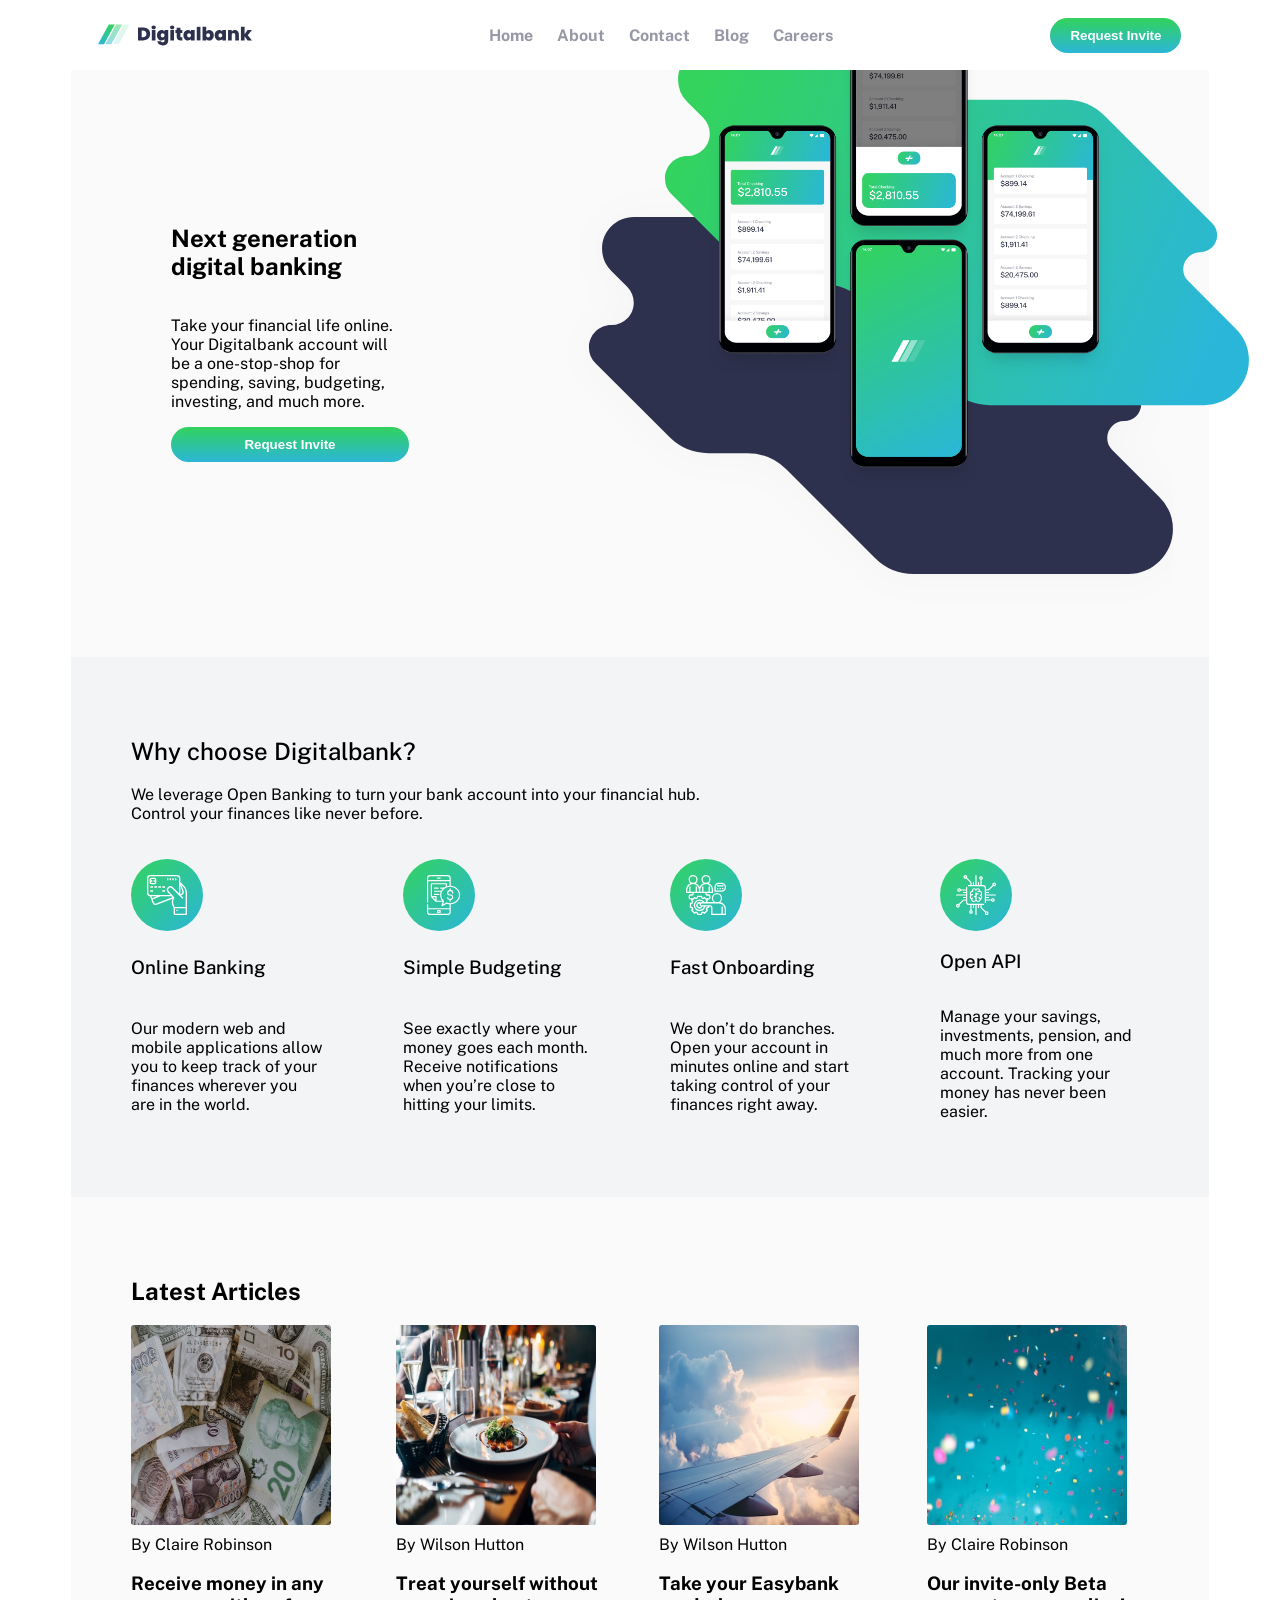
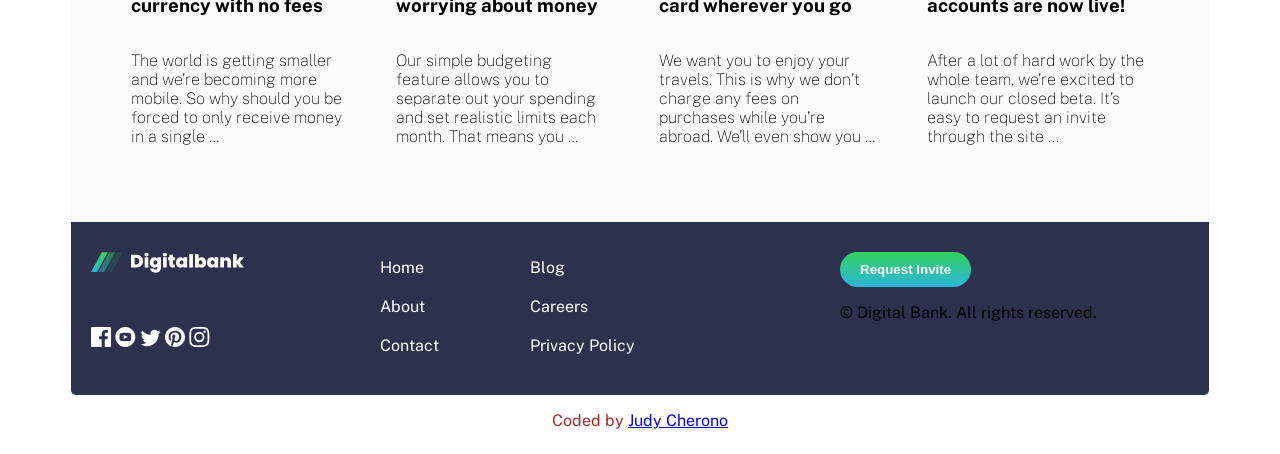
<file: index.html>
<!DOCTYPE html>
<html lang="en">
<head>
    <meta charset="UTF-8">
    <meta name="viewport" content="width=device-width, initial-scale=1.0">
    <title>Digital Bank</title>
    <link rel="stylesheet" href="bank.css">
    <link rel="preconnect" href="https://fonts.googleapis.com">
    <link rel="preconnect" href="https://fonts.gstatic.com" crossorigin>
    <link href="https://fonts.googleapis.com/css2?family=Public+Sans:wght@300;400;700&display=swap" rel="stylesheet">
</head>
<body>
    <nav class="nav-links">

        <img src="images/logo-dark.svg" alt="Digital Bank Logo">

        <ul>
            <li><a href="#">Home</a></li>
            
            <li><a href="#">About</a></li>
            <li><a href="#">Contact</a></li>
            <li><a href="#">Blog</a></li>
            <li><a href="#">Careers</a></li>
        </ul>

        <button class="btn">Request Invite</button>

        <button class="burger" id="burger" aria-label="toggle menu" aria-expanded="false">
            <span></span>
            <span></span>
            <span></span>
        </button>
    </nav>


    <section>
        <div class="hero">
            <div class="hero-paragraph">
                <h1>Next generation digital banking</h1>
                <p>Take your financial life online. Your Digitalbank account will be a one-stop-shop for spending, saving, budgeting, investing, and much more.</p>
                <button>Request Invite</button>
            </div>
            <div class="hero-images">
                
                <img src="images/image-mockups.png" alt="Mockup of the Digital Bank app on a mobile phone and a laptop" class="top-image">
                <img src="images/bg-intro-desktop.svg" alt="Mockup of the Digital Bank app on a mobile phone and a laptop" class="bottom-image">
            </div>
            
        </div>

        
        <div class="why-section">
            <h2 style="font-weight: 500;"> Why choose Digitalbank?</h2>
            <p>We leverage Open Banking to turn your bank account into your financial hub. <br> Control your finances like never before.</p>
        

            <div class="why-cards">
                <div class="card">
                    <img src="images/icon-online.svg" alt="Icon of a computer monitor with a checkmark on the screen">
                    <h3 style="font-weight: 500;">Online Banking</h3>
                    <p>Our modern web and mobile applications allow you to keep track of your finances wherever you are in the world.</p>
                </div>
                
                <div class="card">
                    <img src="images/icon-budgeting.svg" alt="Icon of a calculator with a dollar sign on the screen">
                    <h3 style="font-weight: 500;">Simple Budgeting</h3>
                    <p>See exactly where your money goes each month. Receive notifications when you’re close to hitting your limits.</p>
                </div>

                <div class="card">
                    <img src="images/icon-onboarding.svg" alt="Icon of a person with a checkmark next to their head">
                    <h3 style="font-weight: 500;">Fast Onboarding</h3>
                    <p>We don’t do branches. Open your account in minutes online and start taking control of your finances right away.</p>
                </div>

                <div class="card">
                    <img src="images/icon-api.svg" alt="Icon of a cloud with code brackets inside it">
                    <h3 style="font-weight: 500;">Open API</h3>
                    <p>Manage your savings, investments, pension, and much more from one account. Tracking your money has never been easier.</p>
                </div>

            </div>

        </div>
        
        <div class="latest-articles">
        <h2>Latest Articles</h2>
        
            <div class="articles">
                <div class="article">
                    <img src="images/image-currency.jpg" alt="Image of a hand holding a credit card with a world map in the background">
                    <span style="margin-top: 10px;">By Claire Robinson</span>
                    <h3>Receive money in any currency with no fees</h3>
                    <p>The world is getting smaller and we’re becoming more mobile. So why should you be forced to only receive money in a single …</p>
                </div>
                
                <div class="article">
                    <img src="images/image-restaurant.jpg" alt="Image of a restaurant table with food and drinks on it">
                    <span style="margin-top: 10px;">By Wilson Hutton</span>
                    <h3>Treat yourself without worrying about money</h3>
                    <p>Our simple budgeting feature allows you to separate out your spending and set realistic limits each month. That means you …</p>
                </div>
                
                <div class="article">
                    <img src="images/image-plane.jpg" alt="Image of an airplane flying over clouds">
                    <span style="margin-top: 10px;">By Wilson Hutton</span>
                    <h3>Take your Easybank card wherever you go</h3>
                    <p>We want you to enjoy your travels. This is why we don’t charge any fees on purchases while you’re abroad. We’ll even show you …</p>
                </div>
                
                <div class="article">
                    <img src="images/image-confetti.jpg" alt="Image of confetti falling on a party scene">
                    <span style="margin-top: 10px;">By Claire Robinson</span>
                    <h3>Our invite-only Beta accounts are now live!</h3>
                    <p>After a lot of hard work by the whole team, we’re excited to launch our closed beta. It’s easy to request an invite through the site ...</p>
                </div>

        </div>
    </div>

    <footer>
        <div class="footer-content">

            <div class="logo-socials">
                <div class="logo">
                    <img src="images/logo-light.svg" alt="Digital Bank Logo">
                </div>
                
                <div class="social-media">
                    
                    <img src="images/icon-facebook.svg" alt="Facebook icon">
                    <img src="images/icon-youtube.svg" alt="YouTube icon">
                    <img src="images/icon-twitter.svg" alt="Twitter icon">
                    <img src="images/icon-pinterest.svg" alt="Pinterest icon">
                    <img src="images/icon-instagram.svg" alt="Instagram icon">
                </div>
            </div>

            <div class="links">
                <div class="first-list">
                        <ul>

                            <li><a href="#">Home</a></li>
                            <li><a href="#">About</a></li>
                            <li><a href="#">Contact</a></li>

                        </ul>
                    </div>
                    
                    <div class="last-list">
                    <ul>
                        <li><a href="#">Blog</a></li>
                        <li><a href="#">Careers</a></li>
                        <li><a href="#">Privacy Policy</a></li>
                    </ul>
                    </div>
            </div>

        </div> 
        
        <div class="rights">
            <button>Request Invite</button>
            <p>&copy; Digital Bank. All rights reserved.</p>
        </div>
    </footer>
</section>

<p style="color: brown;">Coded by <a href="#">Judy Cherono</a> </p>
<script>

    const navLinks = document.querySelector('.nav-links ul');
    const burger = document.getElementById('burger');
    // const drawer = document.getElementsById('drawer');
    let isOpen = false;

    function openMenu(){
        isOpen = true;
        burger.classList.add('open');
        navLinks.classList.add('open');
    }

    function closeMenu(){
        isOpen = false;
        burger.classList.remove('open');
        navLinks.classList.remove('open');
    }

    burger.addEventListener('click', () => isOpen ? closeMenu() : openMenu());

    document.addEventListener('click', e => {
        if(isOpen && !navLinks.contains(e.target) && !burger.contains(e.target))
        closeMenu();
    });
</script>
    
</body>
</html>
</file>
<file: bank.css>
body{
    display: flex;
    flex-direction: column;
    justify-content: center;
    align-items: center;
    font-family: "Public Sans", sans-serif;
}
nav{
    width: 100%;
    padding: 0 40px 0 40px ;
    display: flex;
    justify-content: space-around;
    align-items: center;
    z-index: 10;
    height: 70px;
    position: absolute;
    top: 0;
    background-color: white;

}
nav>ul>li{
    list-style: none;
    display: inline;
    margin-right: 20px;
}
nav a{
    text-decoration: none;
    color: hsl(233, 8%, 62%);
    font-weight: bold;
    
}
nav button{
   background-image: linear-gradient(hsl(136, 64%, 51%),hsl(192, 69%, 51%));
    color: white;
    border: none;
    padding: 10px 20px;
    border-radius: 20px;
    font-weight: bold;
    cursor: pointer;
}
nav a:hover{
    color: hsl(192, 69%, 51%);
    
}
section{
    background-color: hsl(0, 0%, 98%);
    display: flex;
    flex-direction: column;
    justify-content: center;
    align-items: center;
    width: 90%;
    margin: auto;
}
.hero{
    display: flex;
    justify-content: space-around;
    align-items: center;
    width: 100%;
    padding: 40px 0;
}
.hero-paragraph{
    display: grid;
    width: 500px;
    padding: 100px;
}
.hero-paragraph button{
    background-image: linear-gradient(hsl(136, 64%, 51%),hsl(192, 69%, 51%));
    color: white;
    border: none;
    padding: 10px 20px;
    border-radius: 20px;
    font-weight: bold;
    cursor: pointer;
}

.hero-images{
    display: flex;
    position: relative;
    width:100%;
}
.bottom-image{
    width:700px;
    position: relative;
    left: 40px;
    

}
.top-image{
    z-index: 2;
    position: absolute;
    top: -50px;
    left: 200px;
    width: 400px;
}
.why-section{
    background-color:hsl(220, 16%, 96%);
    padding: 60px;
}
.why-cards{
    display:flex;
    gap: 80px;
}
.card{
    display: grid;
    margin-top: 20px;
    /* grid-template-rows: auto auto 1fr ; */
}
.latest-articles{
    background-color: hsl(0, 0%, 98%);
    padding: 60px;
}
.articles{
    display: flex;
    gap: 50px;
}
.articles img{
    width: 200px;
    height: 200px;
    border-radius: 3px;
}
.article {
    display: grid;

}
.article p{
    font-weight: lighter;

}
footer{
    /* width: 89%; */
    background-color: hsl(233, 26%, 24%);
    padding: 20px;
    border-radius: 0 0 5px 5px;
    display: grid;
    grid-template-columns: 1fr 1fr ;
}
footer a{
    text-decoration: none;
    color: white;
}
.links{
    width:300px ;
    display: grid;
    grid-template-columns: 1fr 1fr;
  
}
.links a:hover {
    color: aqua;

}
.first-list>ul>li{
    list-style-type: none;
    margin-bottom: 20px;

}
.last-list>ul>li{
    list-style-type: none;
    margin-bottom: 20px;

}
.logo-socials{
    display:flex;
    flex-direction: column;
    /* align-items: flex-start; */
    justify-content: flex-start;
    /* justify-content: space-between; */
    gap: 50px;
    margin-right: 50px;
    margin-top: 10px;
}
.footer-content{
    display: grid;
    grid-template-columns: 1fr 1fr;
}
.rights{
    margin: 10px 0 0 200px; 
}
.rights button{
   background-image: linear-gradient(hsl(136, 64%, 51%),hsl(192, 69%, 51%));
    color: white;
    border: none;
    padding: 10px 20px;
    border-radius: 20px;
    font-weight: bold;
    cursor: pointer;
}

.burger{display: none;}

@media(max-width:640px){
   @media(max-width: 640px) {

  .btn { display: none; }
  nav ul { display: none; }
  nav { padding: 0 20px; justify-content: space-between;}
  .burger { display: flex; flex-direction: column; gap: 5px; background: none; border: none; }
  nav ul.open {
    display: flex;
    flex-direction: column;
    position: absolute;
    top: 80%;
    left: 0;
    right: 0;
    background: white;
    padding: 1.5rem;
    gap: 1rem;
    z-index: 99;
    box-shadow: 0 8px 16px rgba(0,0,0,0.1);
    text-align: center;
  }
  nav ul.open li { 
    display: block;
    border-bottom: 2px solid hsl(220, 16%, 90%);  /* light grey line */
    padding-bottom: 1rem;
 }
 nav ul.open li:last-child {
  border-bottom: none;
}

  .hero {
    flex-direction: column-reverse; 
    
    padding: 0;
    margin-top: 70px; 
  }
  .hero-paragraph {
    width: 100%;     
    padding: 2rem 1.5rem;
    text-align: center;
  }
  .hero-paragraph button { margin: 0 auto; }

  .hero-images {
    width: 100%;
    height: 250px;
    /* overflow: hidden; */
  }
  .bottom-image {
    width: 100%;
    left: 0;
  }
  .top-image {
    width: 220px;
    left: 50%;
    transform: translateX(-50%);
    top: 0;
  }
  .why-section { padding: 2rem 1.5rem; }
  .why-cards {
    flex-direction: column;
    width: 100%;
    gap: 2rem;
  }
  .card{
    width: 100%;
  }

  .latest-articles { 
    padding: 2rem 1.5rem; }
  .articles {
    width:100%;
    gap: 2rem;
    flex-direction: column;
  }
  .article{
    width: 100%;
  }
  .articles img {
    width: 100%;
    height: 160px;
    object-fit: cover;
  }

  footer {
    grid-template-columns: 1fr;  /* was 2 columns */
    width: 100%;
    grid-template-rows: auto auto ;
    padding:.5rem ;
  }
  .footer-content {
    grid-template-columns: 1fr;  /* was 2 columns */
    gap: 2rem;
    padding: 1.5rem;
  }
  .links { width: 100%; }
  .logo-socials { margin-right: 0; gap: 1.5rem; }
  .rights {
    margin: 1rem 0;   /* was margin-left: 200px — way off screen */
    padding: 1rem 1.5rem;
    display: flex;
    flex-direction: column;
    align-items: center;
    gap: 1rem;
  }
}
}

.burger span{
    display: block;
    width: 22px;
    height: 2px;
    background-color: black;
    border-radius: 2px;
    transition: transform 0.3s, opacity 0.3s;
}

.burger.open span:nth-child(1) {transform: translateY(7px) rotate(45deg);}
.burger.open span:nth-child(2) { opacity: 0;}
.burger.open span:nth-child(3) {transform: translateY(-7px) rotate(-45deg);}
</file>
